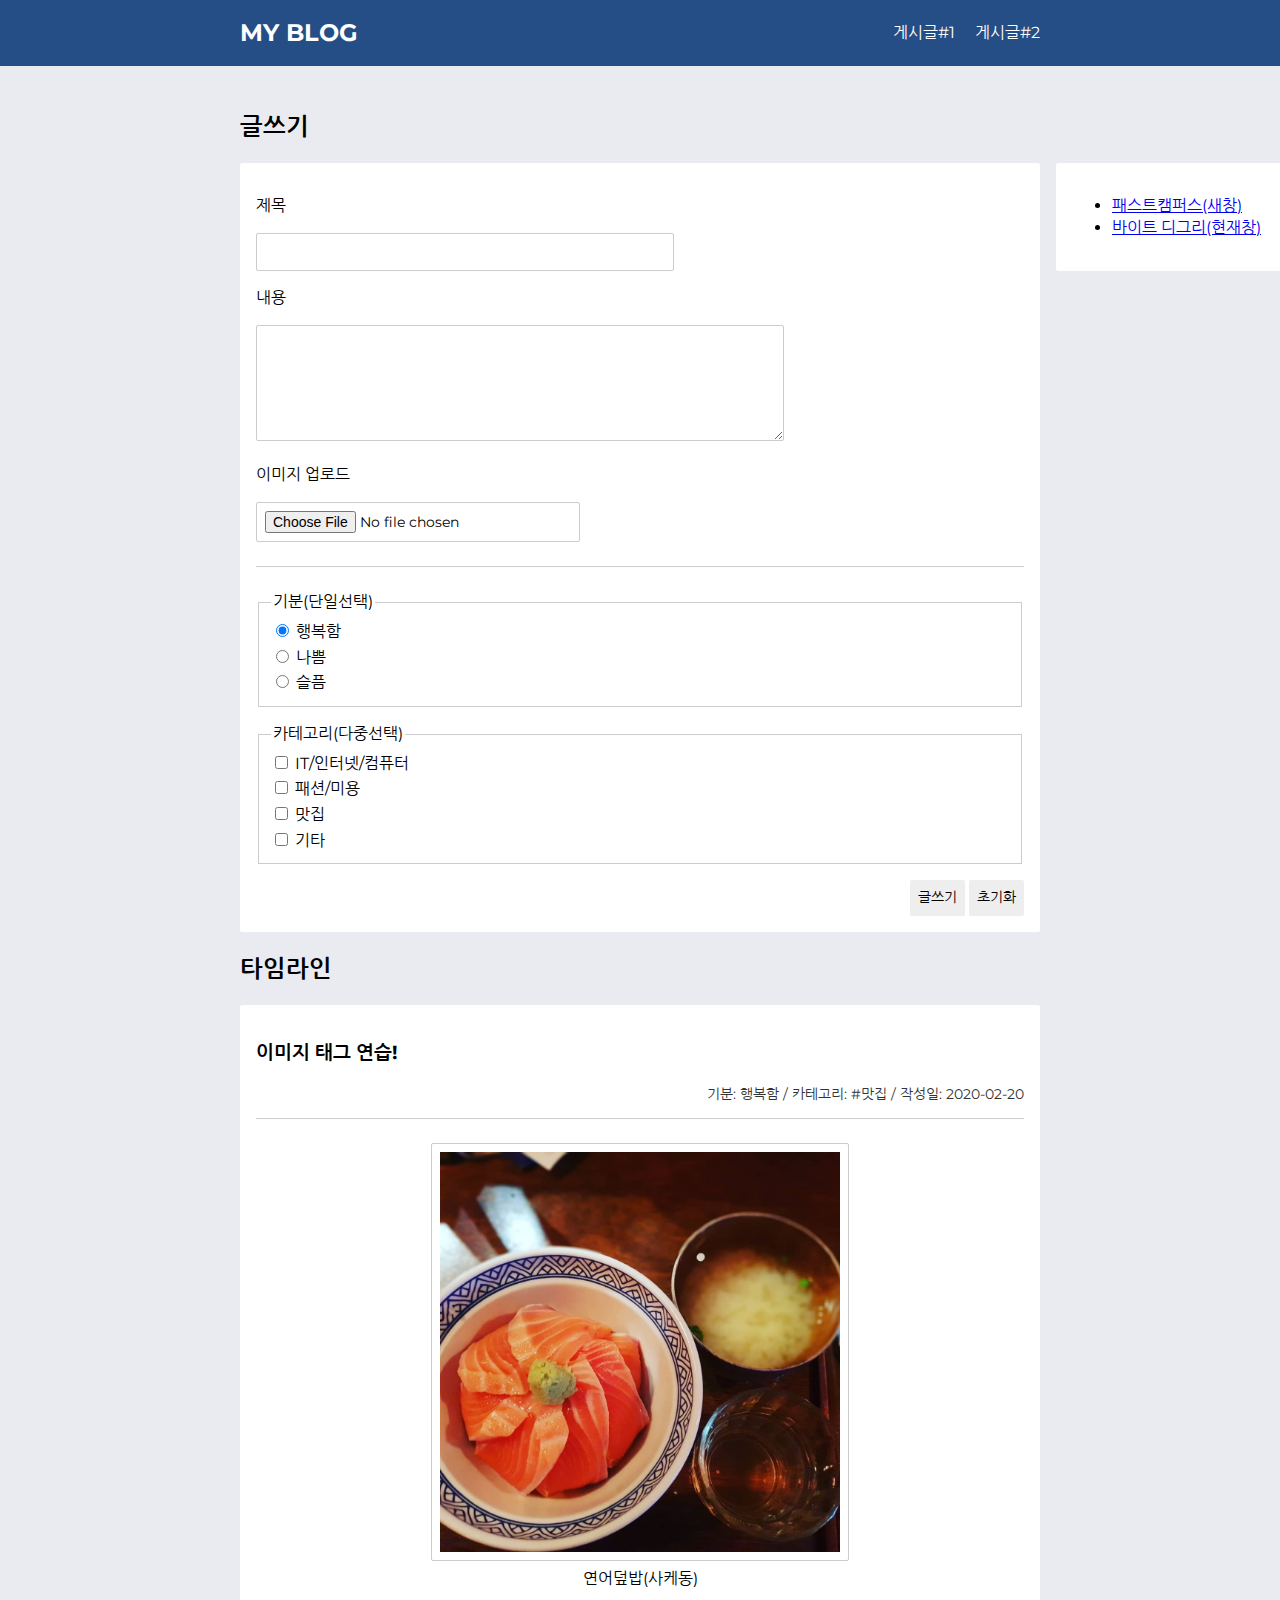
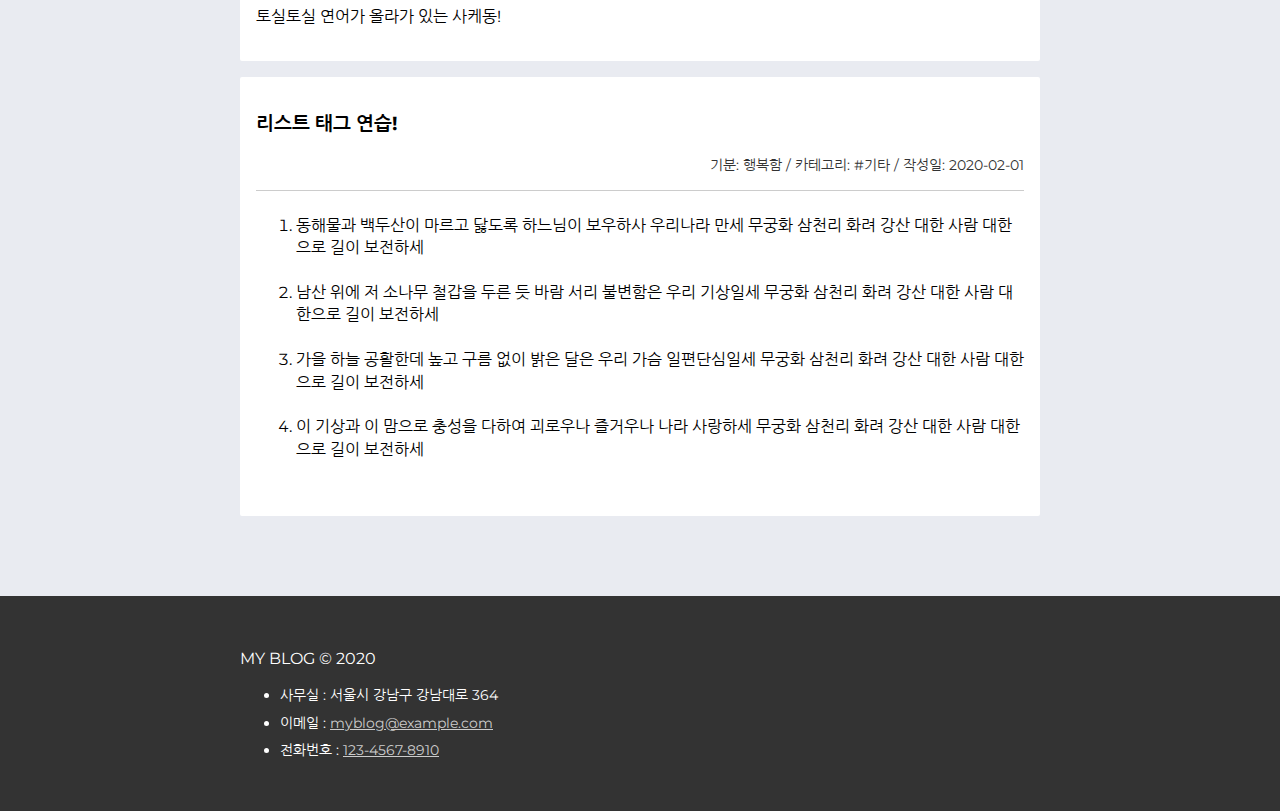
<file: Week4/index.html>
<!DOCTYPE html>
<html lang="ko">
    <head>
        <meta charset="UTF-8" />
        <meta name="viewport" content="width=device-width, initial-scale=1.0" />
        <meta http-equiv="X-UA-Compatible" content="ie=edge" />
        <!-- 01. 기본경로 설정하기(이곳에 작성) -->        
        <base href="./">
        <link rel="stylesheet" href="assets/css/index.css"/>
        <link
            href="https://fonts.googleapis.com/css?family=Montserrat|Nanum+Gothic&display=swap"
            rel="stylesheet"
        />
        <!-- 02. 브라우저 타이틀 표시하기(이곳에 작성) -->
        <script async src="./assets/js/main.js"></script>
        <title>MY BLOG</title>
    </head>
    <body>
        <!-- 헤더 -->
        <header class="header">
            <div class="container">
                <h1 class="logo-title">MY BLOG</h1>
                <nav>
                    <ul class="menu">
                        <li class="menu-item">
                            <a href="#card1"> 게시글#1</a>
                        </li>
                        <li class="menu-item">
                            <a href="#card2"> 게시글#2</a>
                        </li>
                    </ul>
                </nav>
            </div>
        </header>
        <!-- 본문 -->
        <main class="content">
            <!-- 글쓰기 영역 -->
            <section class="write">
                <header><h2 class="title">글쓰기</h2></header>
                <div class="container">
                    <form action="#">
                        <p>
                            <label>
                                제목<br />
                                <input type="text" name="subject" />
                            </label>
                        </p>
                        <p>
                            <label>
                                내용<br />
                                <textarea
                                    name="content"
                                    cols="55"
                                    rows="5"
                                > </textarea>
                            </label>
                        </p>
                        <p>
                            <label>
                                이미지 업로드<br />
                                <input
                                    name="image"
                                    type="file"
                                    accept="image/jpeg, image/jpg, image/png, image/gif"
                                />
                            </label>
                        </p>
                        <hr class="separator" />
                        <fieldset>
                            <legend>기분(단일선택)</legend>
                            <input
                                type="radio"
                                name="feeling"
                                value="Happy"
                                id="feeling:Happy"
                                checked
                            />
                            <label for="feeling:Happy">행복함</label><br />
                            <input
                                type="radio"
                                name="feeling"
                                value="Bad"
                                id="feeling:Bad"
                            />
                            <label for="feeling:Bad">나쁨</label><br />
                            <input
                                type="radio"
                                name="feeling"
                                value="Sad"
                                id="feeling:Sad"
                            />
                            <label for="feeling:Sad">슬픔</label><br />
                        </fieldset>
                        <fieldset>
                            <legend>카테고리(다중선택)</legend>
                            <input
                                type="checkbox"
                                name="category"
                                value="IT/Internet/Computer"
                                id="category:IT/Internet/Computer"
                            />
                            <label for="category:IT/Internet/Computer"
                                >IT/인터넷/컴퓨터 </label
                            ><br />
                            <input
                                type="checkbox"
                                name="category"
                                value="Fashion/Beauty"
                                id="category:Fashion/Beauty"
                            />
                            <label for="category:Fashion/Beauty"
                                >패션/미용 </label
                            ><br />
                            <input
                                type="checkbox"
                                name="category"
                                value="Delicious"
                                id="category:Delicious"
                            />
                            <label for="category:Delicious">맛집 </label><br />
                            <input
                                type="checkbox"
                                name="category"
                                value="ETC"
                                id="category:ETC"
                            />
                            <label for="category:ETC">기타 </label><br />
                        </fieldset>
                        <footer class="buttons">
                            <button type="submit">글쓰기</button>
                            <button type="reset">초기화</button>
                        </footer>
                    </form>
                </div>
            </section>
            <!-- 게시글 영역 -->
            <section class="timeline">
                <h2>타임라인</h2>
                <!-- 게시글 1번 -->
                <article class="item">
                    <header>
                        <h3>
                            <a id="card1">이미지 태그 연습!</a>
                        </h3>
                        <p class="meta">
                            기분: 행복함 / 카테고리: #맛집 / 작성일:
                            <time datetime="2020-02-20 12:00">2020-02-20</time>
                        </p>
                    </header>
                    <hr class="separator" />
                    <figure class="image">
                        <img 
                            src="./assets/images/image-lg.jpg"
                            srcset="
                                ./assets/images/image-sm.jpg  400w,
                                ./assets/images/image-md.jpg  700w,
                                ./assets/images/image-lg.jpg 1000w
                            "
                            sizes="(max-width: 500px) 444px,
                                   (max-width: 800px) 777px,
                                   1222px"
                            width="400"
                            alt="연어덮밥(사케동)"
                        />
                        <figcaption>연어덮밥(사케동)</figcaption>
                    </figure>
                    <p>토실토실 연어가 올라가 있는 사케동!</p>
                </article>
                <!-- 게시글 2번 -->
                <article class="item">
                    <header>
                        <h3>
                            <a id="card2">리스트 태그 연습!</a>
                        </h3>
                        <p class="meta">
                            기분: 행복함 / 카테고리: #기타 / 작성일:
                            <time datetime="2020-02-10 10:00">2020-02-01</time>
                        </p>
                    </header>
                    <hr class="separator" />
                    <ol type="1">
                        <li>
                            동해물과 백두산이 마르고 닳도록 하느님이 보우하사
                            우리나라 만세 무궁화 삼천리 화려 강산 대한 사람
                            대한으로 길이 보전하세<br /><br />
                        </li>
                        <li>
                            남산 위에 저 소나무 철갑을 두른 듯 바람 서리
                            불변함은 우리 기상일세 무궁화 삼천리 화려 강산 대한
                            사람 대한으로 길이 보전하세<br /><br />
                        </li>
                        <li>
                            가을 하늘 공활한데 높고 구름 없이 밝은 달은 우리
                            가슴 일편단심일세 무궁화 삼천리 화려 강산 대한 사람
                            대한으로 길이 보전하세<br /><br />
                        </li>
                        <li>
                            이 기상과 이 맘으로 충성을 다하여 괴로우나 즐거우나
                            나라 사랑하세 무궁화 삼천리 화려 강산 대한 사람
                            대한으로 길이 보전하세<br /><br />
                        </li>
                    </ol>
                </article>
            </section>
            <!-- 우측 링크 영역 -->
            <aside class="links">
                <nav>
                    <ul>
                        <li>
                            <a href="https://www.fastcampus.co.kr"
                             target="_blank">
                                패스트캠퍼스(새창)
                            </a>
                        </li>
                        <li>
                            <a href="https://www.fastcampus.co.kr"
                             target="_self">
                                바이트 디그리(현재창)
                            </a>
                        </li>
                    </ul>
                </nav>
            </aside>
        </main>
        <!-- 푸터 -->
        <footer class="footer">
            <div class="container">
                <p class="copyright">MY BLOG &copy; 2020</p>
                <address class="contact">
                    <ul>
                        <li>사무실 : 서울시 강남구 강남대로 364</li>
                        <li>
                            이메일 :
                            <a href="mailto:myblog@email.com">myblog@example.com</a>
                        </li>
                        <li>
                            전화번호 :
                            <a href="tel:12345678910">123-4567-8910</a>
                        </li>
                    </ul>
                </address>
            </div>
        </footer>
    </body>
</html>
</file>
<file: Week4/assets/css/index.css>
* {
    font-family: "Montserrat", "Nanum Gothic";
    line-height: 1.4;
}

pre,
code {
    font-family: monospace;
}

body {
    margin: 0;
    color: inherit;
    font-size: 16px;
    background-color: #e9ebf1;
}

.header {
    background-color: #254e86;
    color: white;
}

.header .container {
    width: 800px;
    padding: 16px 24px;
    margin: 0 auto;
    display: flex;
    justify-content: space-between;
    align-items: center;
}

.header .container .logo-title {
    margin: 0;
    font-size: 24px;
}

.header .container .menu {
    margin: 0;
    padding: 0;
}

.header .container .menu .menu-item {
    display: inline;
    margin-left: 16px;
}

.header .container .menu .menu-item a {
    color: inherit;
    text-decoration: none;
}

.content {
    position: relative;
    width: 800px;
    margin: 0 auto;
    padding: 24px 0 80px 0;
}

.content .write .container {
    background-color: #fff;
    padding: 16px;
    border-radius: 2px;
}

.content .write .container label > br + * {
    margin-top: 16px;
}

.content .write .container fieldset {
    margin-bottom: 16px;
    border: solid 1px #ccc;
}

.content .write .container fieldset label {
    line-height: 1.6;
}

.content .write .container .separator {
    margin: 24px 0;
    border: none;
    background-color: #ccc;
    height: 1px;
}

.content .write .container input,
textarea {
    border: solid 1px #ccc;
    border-radius: 2px;
    padding: 8px;
    font-size: 14px;
}

.content .write .container input[name="subject"] {
    width: 400px;
}

.content .write .container .buttons {
    text-align: right;
}
.content .write .container .buttons button {
    font-size: 14px;
    border: none;
    background-color: #eee;
    padding: 8px;
    border-radius: 2px;
}

.content .timeline .item {
    background-color: #fff;
    padding: 16px;
    border-radius: 2px;
}

.content .timeline .item:not(:last-child) {
    margin-bottom: 16px;
}

.content .timeline .item .meta {
    text-align: right;
    color: #333;
    font-size: 14px;
}

.content .timeline .item .separator {
    margin: 8px 0 24px 0;
    border: none;
    background-color: #ccc;
    height: 1px;
}

.content .timeline .item .image {
    text-align: center;
}
.content .timeline .item .image img {
    border: solid 1px #ccc;
    padding: 8px;
    border-radius: 2px;
}
.content .links {
    position: absolute;
    top: 97px;
    width: 260px;
    right: -308px;
    background-color: #fff;
    padding: 16px;
    border-radius: 2px;
}

.footer {
    background-color: #333;
    color: #fff;
}

.footer .container {
    width: 800px;
    margin: 0 auto;
    padding: 36px;
}

.footer .container .contact {
    line-height: 2;
    font-size: 14px;
    font-style: normal;
}

.footer .container .contact ul li {
    margin-bottom: 8px;
}
.footer .container .contact a {
    color: #ccc;
}
</file>
